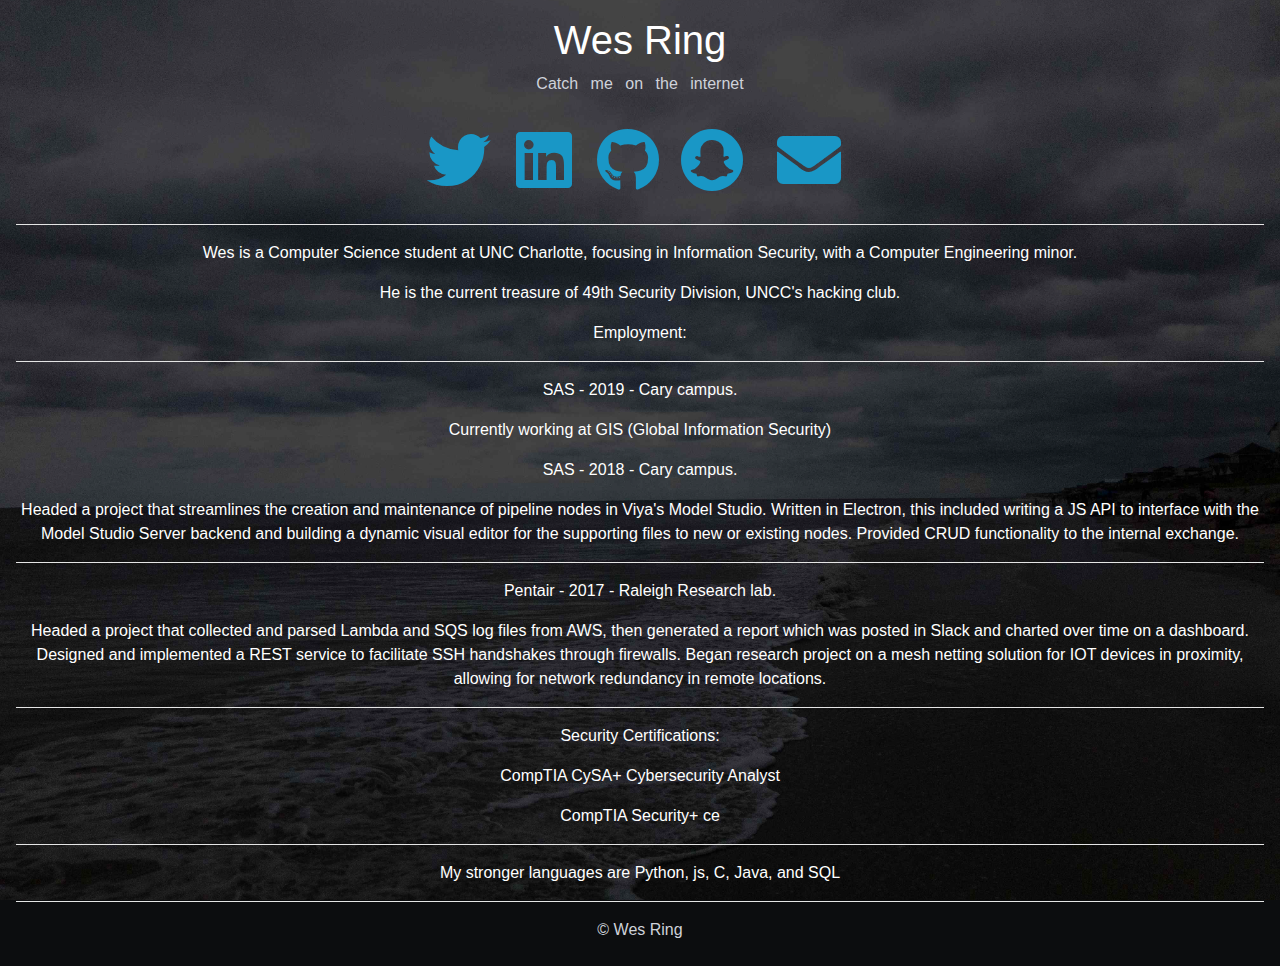
<file: index.html>
<!DOCTYPE HTML>
<html>

<head>
    <title>Wes Ring</title>
    <meta charset="utf-8" />
    <meta name="viewport" content="width=device-width, initial-scale=1" />
    <meta name="description" content="Wes Ring. The personal website for Wesley Ring, a student at UNCC majoring in Computer Science with a focus in Information Security. Twitter · Linkedin · Github · About · Wesley Ring.">
    <link rel="stylesheet" href="assets/bootstrap/css/bootstrap.min.css" />
    <link rel="stylesheet" href="assets/fontawesome/css/all.css" />
    <link rel="stylesheet" href="assets/css/mobile.css" />
    <script src="assets/js/email.js"></script>
</head>

<body>
    <div class="parallax h-100">
        <div class="semiTransparent p-3 text-center">
            <div class="">
                <h1>Wes Ring</h1>
            </div>
            <div class="list-inline">
                <p class="list-inline-item light-text" data-chaffle="">Catch</p>
                <p class="list-inline-item light-text" data-chaffle="">me</p>
                <p class="list-inline-item light-text" data-chaffle="">on</p>
                <p class="list-inline-item light-text" data-chaffle="">the</p>
                <p class="list-inline-item light-text" data-chaffle="">internet</p>
            </div>
            <ul class="list-inline">
                <li class="list-inline-item px-1">
                    <a href="https://twitter.com/Und3rflow" class="fa-stack fa-2x">
                        <i class="fab fa-twitter fa-stack-2x"></i>
                    </a>
                </li>
                <li class="list-inline-item px-1">
                    <a href="https://www.linkedin.com/in/wesley-ring-741181123" class="fa-stack fa-2x">
                        <i class="fab fa-linkedin fa-stack-2x"></i>
                    </a>
                </li>
                <li class="list-inline-item px-1">
                    <a href="https://github.com/WesR" class="fa-stack fa-2x">
                        <i class="fab fa-github fa-stack-2x"></i>
                    </a>
                </li>
                <li class="list-inline-item px-1">
                    <a href="https://www.snapchat.com/add/ringwes" class="fa-stack fa-2x">
                        <i class="fab fa-snapchat fa-stack-2x"></i>
                    </a>
                </li>
                <li class="list-inline-item p-3">
                    <a id="mailLink" href="" class="fa-stack fa-2x" data-toggle="modal" data-target="#emailMe">
                        <i class="fas fa-envelope fa-stack-2x"></i>
                    </a>
                </li>
            </ul>
            <div class="center-about light-text">
                <hr>
                <div>
                    <p>Wes is a Computer Science student at UNC Charlotte, focusing in Information Security, with a
                        Computer Engineering minor.</p>
                    <p>He is the current treasure of 49th Security Division, UNCC's hacking club.</p>
                    <p>Employment:</p>
                    <hr>
                    <p>SAS - 2019 - Cary campus. </p>

                    <p>Currently working at GIS (Global Information Security)
                    </p>
                    
                    <p>SAS - 2018 - Cary campus. </p>

                    <p>Headed a project that streamlines the creation and maintenance of pipeline nodes in
                        Viya's
                        Model Studio. Written in Electron, this included writing a JS API to interface with
                        the
                        Model Studio Server backend and building a dynamic visual editor for the supporting
                        files
                        to new or existing nodes. Provided CRUD functionality to the internal exchange.
                    </p>
                    <hr>
                    <p>Pentair - 2017 - Raleigh Research lab.</p>
                    <p>Headed a project that collected and parsed Lambda and SQS log files from AWS, then
                        generated a report which was posted in Slack and charted over time on a dashboard.
                        Designed and implemented a REST service to facilitate SSH handshakes through
                        firewalls.
                        Began research project on a mesh netting solution for IOT devices in proximity,
                        allowing for network redundancy in remote locations.
                    </p>
                    
                    <hr>
                    <p>Security Certifications:</p>
                    <p>CompTIA CySA+ Cybersecurity Analyst</p>
                    <p>CompTIA Security+ ce</p>
                    <hr>
                    <p>My stronger languages are Python, js, C, Java, and SQL</p>
                    <hr>
                    <a href="https://wesring.com">
                        <p class="mb-2 footer">&copy; Wes Ring</p>
                    </a>
                </div>
            </div>
        </div>
    </div>
</body>

</html>
</file>
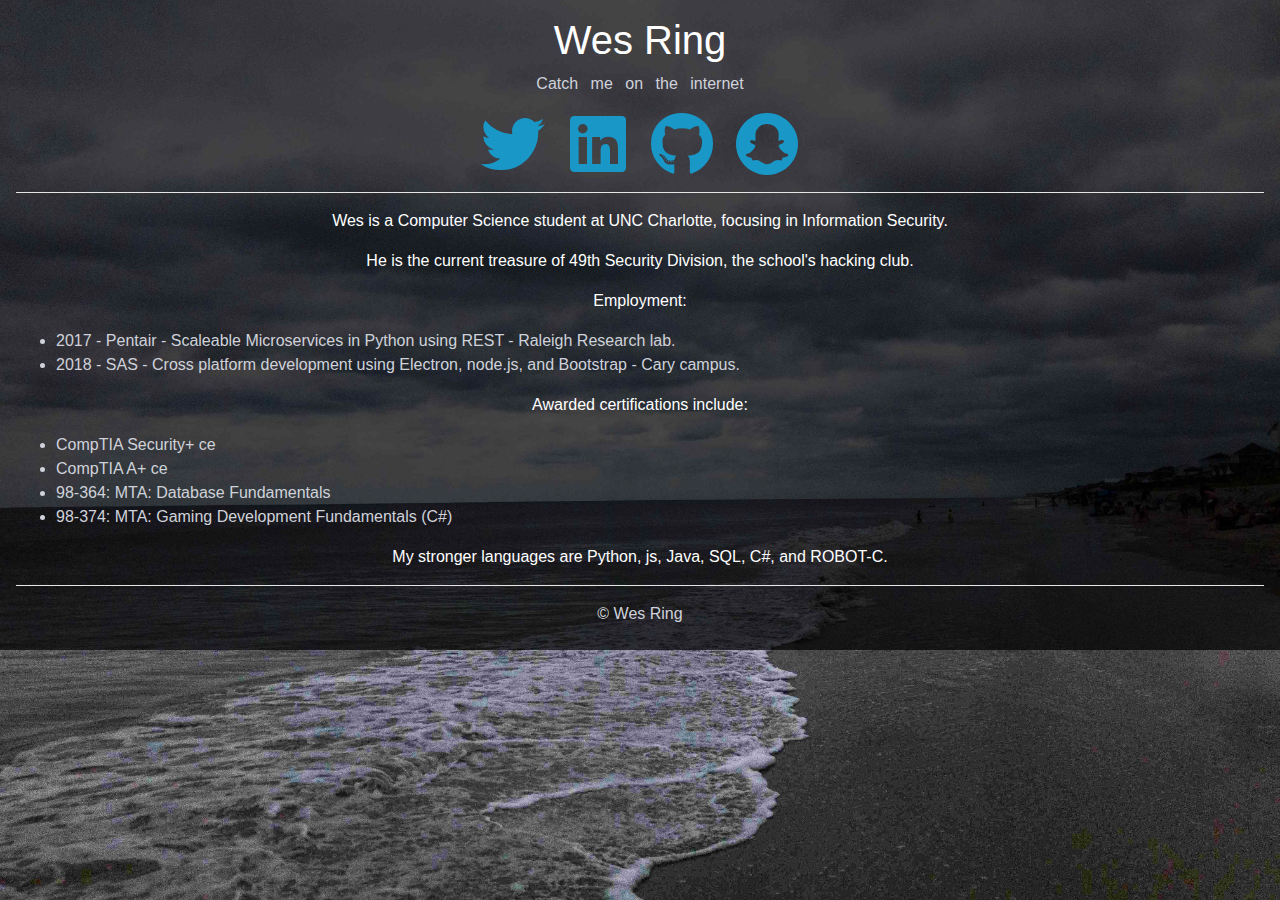
<file: mobile.html>
<!DOCTYPE HTML>
<html>

<head>
    <title>Wes Ring</title>
    <meta charset="utf-8" />
    <meta name="viewport" content="width=device-width, initial-scale=1" />
    <meta name="description" content="Wes Ring. The personal website for Wesley Ring, a student at UNCC majoring in Computer Science with a focus in Information Security. Twitter · Linkedin · Github · About · Wesley Ring.">
    <link rel="stylesheet" href="assets/bootstrap/css/bootstrap.min.css" />
    <link rel="stylesheet" href="assets/fontawesome/css/all.css" />
    <link rel="stylesheet" href="assets/css/mobile.css" />
</head>

<body>
    <div class="parallax h-100">
        <div class="semiTransparent p-3 text-center">
            <div class="">
                <h1>Wes Ring</h1>
            </div>
            <div class="list-inline">
                <p class="list-inline-item light-text" data-chaffle="">Catch</p>
                <p class="list-inline-item light-text" data-chaffle="">me</p>
                <p class="list-inline-item light-text" data-chaffle="">on</p>
                <p class="list-inline-item light-text" data-chaffle="">the</p>
                <p class="list-inline-item light-text" data-chaffle="">internet</p>
            </div>
            <ul class="list-inline">
                <li class="list-inline-item px-1">
                    <a href="https://twitter.com/Und3rflow" class="fa-stack fa-2x">
                        <i class="fab fa-twitter fa-stack-2x"></i>
                    </a>
                </li>
                <li class="list-inline-item px-1">
                    <a href="https://www.linkedin.com/in/wesley-ring-741181123" class="fa-stack fa-2x">
                        <i class="fab fa-linkedin fa-stack-2x"></i>
                    </a>
                </li>
                <li class="list-inline-item px-1">
                    <a href="https://github.com/WesR" class="fa-stack fa-2x">
                        <i class="fab fa-github fa-stack-2x"></i>
                    </a>
                </li>
                <li class="list-inline-item px-1">
                    <a href="https://www.snapchat.com/add/ringwes" class="fa-stack fa-2x">
                        <i class="fab fa-snapchat fa-stack-2x"></i>
                    </a>
                </li>
            </ul>
            <div class="center-about light-text">
                <hr>
                <div>
                    <p>Wes is a Computer Science student at UNC Charlotte, focusing in Information Security.</p>
                    <p>He is the current treasure of 49th Security Division, the school's hacking club.</p>
                    <p>Employment:</p>
                    <ul class="text-left">
                        <li>2017 - Pentair - Scaleable Microservices in Python using REST - Raleigh Research lab. </li>
                        <li>2018 - SAS - Cross platform development using Electron, node.js, and Bootstrap - Cary campus.
                        </li>
                    </ul>
                    <p>Awarded certifications include:</p>
                    <ul class="text-left">
                        <li>CompTIA Security+ ce</li>
                        <li>CompTIA A+ ce</li>
                        <li>98-364: MTA: Database Fundamentals</li>
                        <li>98-374: MTA: Gaming Development Fundamentals (C#)</li>
                    </ul>
                    <p>My stronger languages are Python, js, Java, SQL, C#, and ROBOT-C.</p>
                    <hr>
                    <a href="https://wesring.com">
                        <p class="mb-2 footer">&copy; Wes Ring</p>
                    </a>
                </div>
            </div>
        </div>
    </div>
</body>

</html>
</file>
<file: assets/css/mobile.css>
html, body {
	height: 100%;
	background-color: #292C33;
	-webkit-overflow-scrolling: touch;
}

p, h1, h2, h3, h4, h5, h6 {
	font-weight: 300;
	color: white;
}

.fontBlack {
	color: black;
}

.light-text, .footer {
	color: #cfd2da;
}

a {
	color: #1997c6;
	text-decoration: none;
	background-color: transparent;
}

a:hover {
	color: #106382;
	text-decoration: none;
}

.parallax {
	background-image: url("./../images/APC_0381_m_compressed.jpg");
	background-position: center;
	background-repeat: no-repeat;
	background-size: cover;
}

.semiTransparent {
	background-color: rgba(0, 0, 0, 0.7);
}

hr {
	background-color: white;
}
</file>
